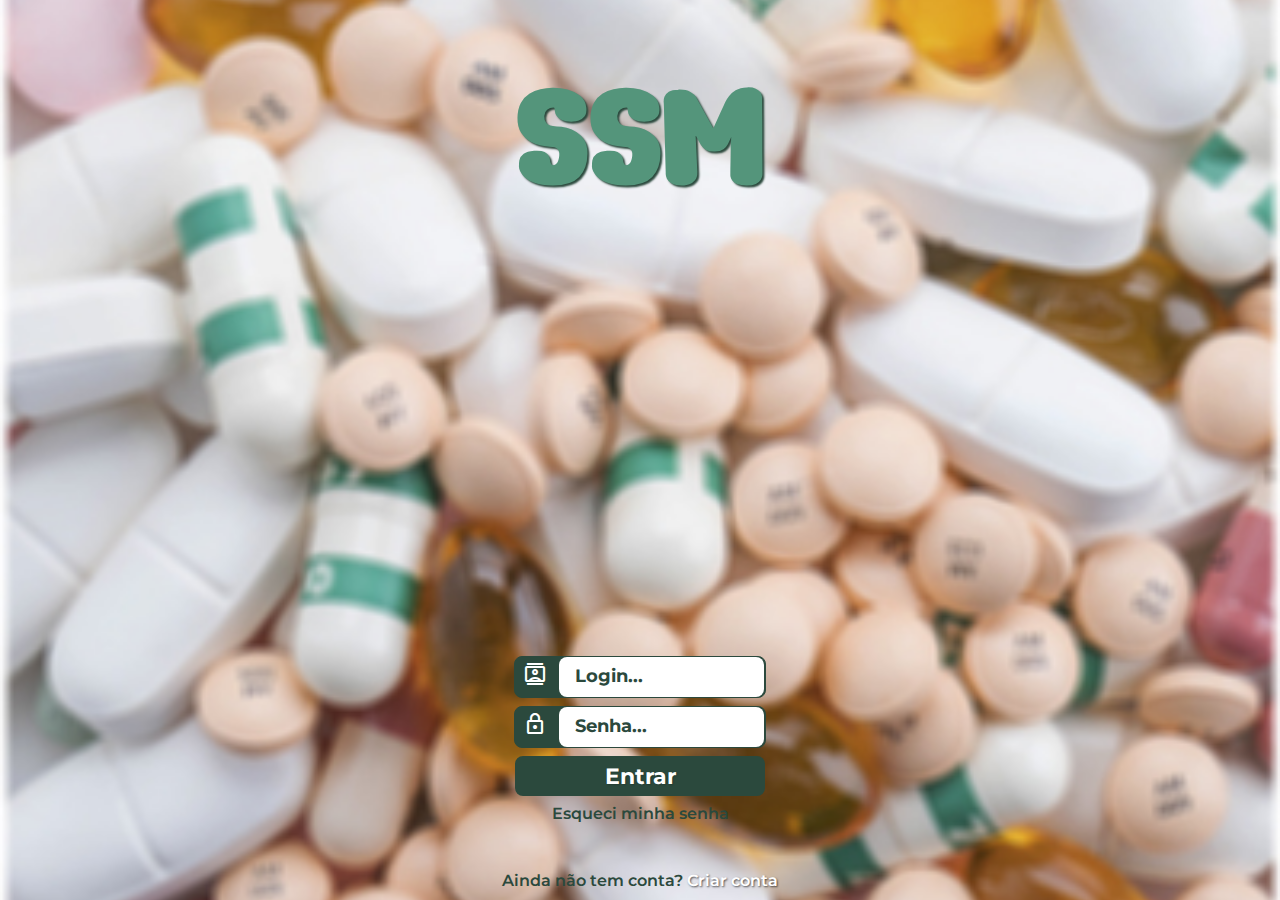
<file: index.html>
<!DOCTYPE html>
<html lang="pt-br">
<head>
    <meta charset="UTF-8">
    <meta http-equiv="X-UA-Compatible" content="IE=edge">
    <meta name="viewport" content="width=device-width, initial-scale=1.0">
    <link rel="stylesheet" href="https://fonts.googleapis.com/css2?family=Material+Symbols+Outlined:opsz,wght,FILL,GRAD@20..48,100..700,0..1,-50..200" />
    <link rel="stylesheet" href="estilo/style.css">
    <title>Saúde na Sua Mão</title>
</head>
<body>
    <main>
        <section class="telefone">
            <h1 class="titulo">SSM</h1>
            <form action="login.php" method="post" autocomplete="on">
                <div class="campo">
                    <label for="login"><span class="material-symbols-outlined emoji">contacts</span></label>
                    <input type="email" class="dado" name="login" id="ilogin" placeholder="Login..." required>
                </div>

                <div class="campo">
                    <label for="password"><span class="material-symbols-outlined emoji">lock</span></label>
                    <input type="password" class="dado" name="password" id="ipassword" placeholder="Senha..." required>
                </div>

                <button type="submit" class="btn">Entrar</button>
                <a href="#" class="backup">Esqueci minha senha</a>
                <div class="cadastro">
                    <p>Ainda não tem conta?<a href="/paginas/registrar.html"> Criar conta</a></p>
                </div>
            </form>
        </section>
    </main>
</body>
</html>
</file>
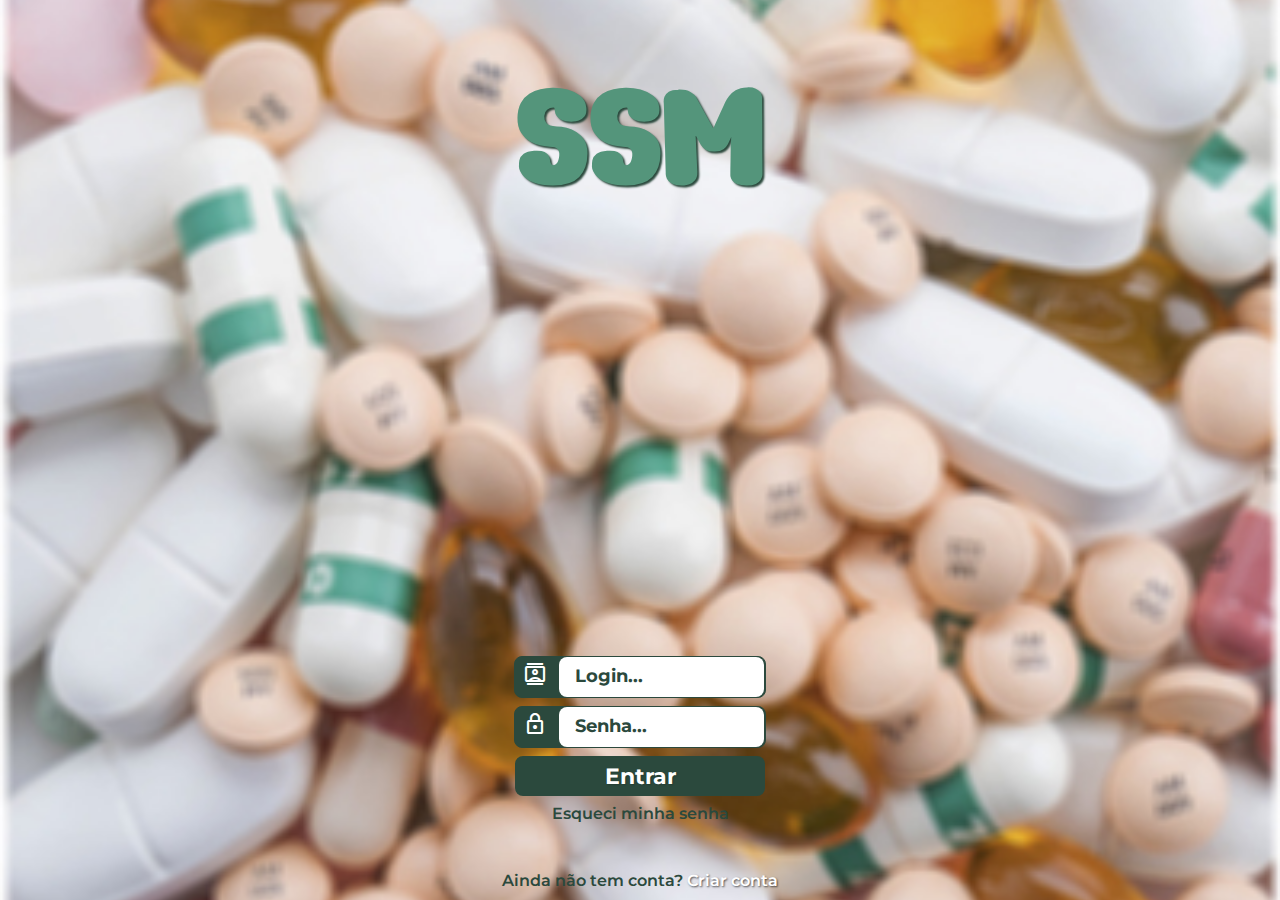
<file: index/index.html>
<!DOCTYPE html>
<html lang="pt-br">
<head>
    <meta charset="UTF-8">
    <meta http-equiv="X-UA-Compatible" content="IE=edge">
    <meta name="viewport" content="width=device-width, initial-scale=1.0">
    <link rel="stylesheet" href="https://fonts.googleapis.com/css2?family=Material+Symbols+Outlined:opsz,wght,FILL,GRAD@20..48,100..700,0..1,-50..200" />
    <link rel="stylesheet" href="../estilo/style.css">
    <title>Saúde na Sua Mão</title>
</head>
<body>
    <main>
        <section class="telefone">
            <h1 class="titulo">SSM</h1>
            <form action="login.php" method="post" autocomplete="on">
                <div class="campo">
                    <label for="login"><span class="material-symbols-outlined emoji">contacts</span></label>
                    <input type="email" class="dado" name="login" id="ilogin" placeholder="Login..." required>
                </div>

                <div class="campo">
                    <label for="password"><span class="material-symbols-outlined emoji">lock</span></label>
                    <input type="text" class="dado" name="password" id="ipassword" placeholder="Senha..." required>
                </div>

                <button type="submit" class="btn">Entrar</button>
                <a href="#" class="backup">Esqueci minha senha</a>
                <div class="cadastro">
                    <p>Ainda não tem conta?<a href="#"> Criar conta</a></p>
                </div>
            </form>
        </section>
    </main>
</body>
</html>
</file>
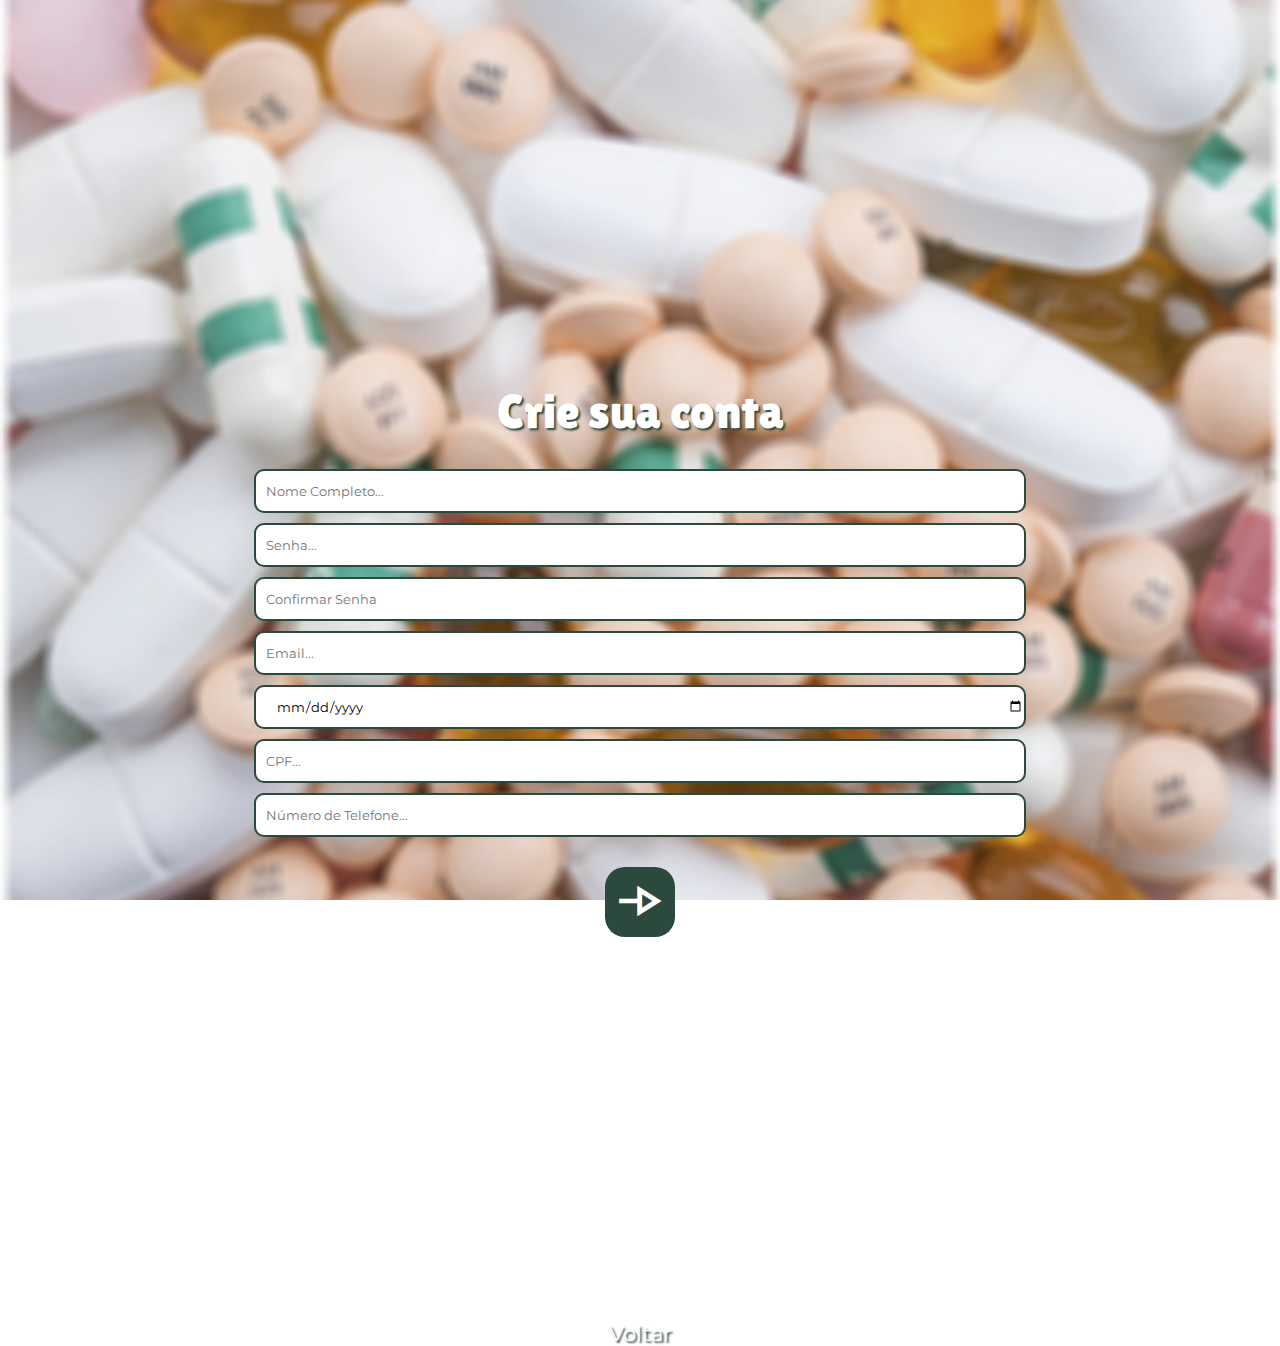
<file: paginas/registrar.html>
<!DOCTYPE html>
<html lang="pt-br">
<head>
    <meta charset="UTF-8">
    <meta http-equiv="X-UA-Compatible" content="IE=edge">
    <meta name="viewport" content="width=device-width, initial-scale=1.0">
    <link rel="stylesheet" href="https://fonts.googleapis.com/css2?family=Material+Symbols+Outlined:opsz,wght,FILL,GRAD@20..48,100..700,0..1,-50..200" />
    <link rel="stylesheet" href="../estilo/cadastro.css">
    <title>Criar sua conta</title>
</head>
<body>
    <main>
        <section class="conteiner">
            <h1 class="titulo">Crie sua conta</h1>
            <form action="cadastro.php" autocomplete="off">
                <div class="form">
                    <input type="text" class="campo" name="nome" id="inome" placeholder="Nome Completo..." required>
                    <input type="password" class="campo" name="password" id="ipassword" placeholder="Senha..." required>
                    <input type="password" class="campo" name="cpassword" id="icpassword" placeholder="Confirmar Senha" required>
                    <input type="email" class="campo" name="email" id="iemail" placeholder="Email..." required>
                    <input type="date" class="campo" name="data" id="idata" placeholder="Data de Nascimento" required>
                    <input type="text" class="campo" name="cpf" id="icpf" placeholder="CPF..." required>
                    <input type="tel" class="campo" name="tel" id="itel" placeholder="Número de Telefone..." required>
                    <button type="submit" class="btn"><span class="material-symbols-outlined seta">line_end_arrow</span></button>
                </div>
            </form>
            <p class="voltar"><a href="../index.html">Voltar</a></p>
        </section>
    </main>
</body>
</html>
</file>
<file: estilo/style.css>
@charset "UTF-8";
@import url('https://fonts.googleapis.com/css2?family=Lilita+One&family=Montserrat&family=Nerko+One&display=swap');

/* Mobile First */

:root {
    --fonte-texto: 'Montserrat', sans-serif;
    --fonte-titulo: 'Nerko One', cursive;
    --fonte-titulo2: 'Lilita One', cursive;

    --cor-verde: #54957b;
    --cor-verde-escuro: #2b493d;
}

* {
    padding: 0;
    margin: 0;
    font-family: var(--fonte-texto);
}

main {
    position: relative;
    height: 100vh;   
}

.telefone {
    display: flex;
    flex-direction: column;
    align-items: center;
    justify-content: space-between;
    width: 100%;
    height: 100vh;
    background-image: url(../imagens/background-pills.jpg);
    background-repeat: no-repeat;
    background-size: cover;
    background-position: center center;
}

.titulo {
    font-family: var(--fonte-titulo);
    font-size: 10rem;
    margin-top: 40px;
    color: var(--cor-verde);
    text-shadow: 2px 2px 2px var(--cor-verde-escuro);
}

form {
    display: flex;
    flex-direction: column;
    align-items: center;
    gap: 8px;
}

.campo {
    width: 250px;
    height: 40px;
    border-radius: 8px;
    border: 1px solid var(--cor-verde-escuro);
    background-color: var(--cor-verde-escuro);
}

.emoji {
    width: 30px;
    padding: 5px;
    color: white;
    text-align: center;
}

.dado {
    width: calc(100% - 45px);
    height: 40px;
    transform: translateY(-4px);
    font-size: 1rem;
    text-indent: 1rem;
    border-radius: 8px;
    border: none;
}

::placeholder {
    font-size: 1.1rem;
    font-weight: bold;
    color: var(--cor-verde-escuro);
}

.btn {
    width: 250px;
    height: 40px;
    border-radius: 8px;
    border: none;
    background-color: var(--cor-verde-escuro);
    color: white;
    text-shadow: 1px 1px 2px rgba(0, 0, 0, 0.185);
    font-size: 1.4rem;
    font-weight: bold;
    cursor: pointer;
}

.btn:hover {
    background-color: var(--cor-verde);
}

.backup {
    font-size: 1rem;
    font-weight: 600;
    margin-bottom: 40px;
    color: var(--cor-verde-escuro);
    text-decoration: none;
}

.backup:hover {
    text-decoration: underline;
}

.cadastro {
    font-size: 1rem;
    font-weight: 600;
    margin-bottom: 10px;
    color: var(--cor-verde-escuro);
    text-decoration: none;
}

.cadastro a {
    color: white;
    text-decoration: none;
    text-shadow: 1px 1px 2px rgba(0, 0, 0, 0.637);
}

.cadastro a:hover {
    text-decoration: underline;
}
</file>
<file: estilo/cadastro.css>
@charset "UTF-8";
@import url('https://fonts.googleapis.com/css2?family=Lilita+One&family=Montserrat&family=Nerko+One&display=swap');

:root {
    --fonte-texto: 'Montserrat', sans-serif;
    --fonte-titulo: 'Nerko One', cursive;
    --fonte-titulo2: 'Lilita One', cursive;

    --cor-verde: #54957b;
    --cor-verde-escuro: #2b493d;
}

* {
    padding: 0;
    margin: 0;
    font-family: var(--fonte-texto);
}

main {
    position: relative;
    height: 100vh;   
}

.conteiner {
    display: flex;
    flex-direction: column;
    align-items: center;
    width: 100%;
    height: 100vh;
    background-image: url(../imagens/background-pills.jpg);
    background-repeat: no-repeat;
    background-size: cover;
    background-position: center center;
}

.titulo {
    font-family: var(--fonte-titulo2);
    font-weight: 400;
    font-size: 3rem;
    color: white;
    text-shadow: 2px 2px 2px var(--cor-verde-escuro);
    margin-top: 30%;
    margin-bottom: 30px;
}

.form {
    display: flex;
    flex-direction: column;
    gap: 10px;
    align-items: center;
}

.campo {
    width: 60vw;
    height: 40px;
    border-radius: 10px;
    border: 2px solid var(--cor-verde-escuro);
    text-indent: 10px;
}

.btn {
    width: 70px;
    height: 70px;
    border-radius: 20px;
    border: none;
    background-color: var(--cor-verde-escuro);
    margin-top: 20px;
    cursor: pointer;
}

.btn:hover {
    background-color: var(--cor-verde);
}

.seta {
    font-size: 3rem;
    font-weight: 800;
    color: white;
}

.voltar {
    font-size: 1.3rem;
    margin-top: 30%;
}

.voltar a {
    text-decoration: none;
    color: white;
    text-shadow: 2px 2px 2px var(--cor-verde-escuro);
}

.voltar a:hover {
    text-decoration: underline;
}
</file>
